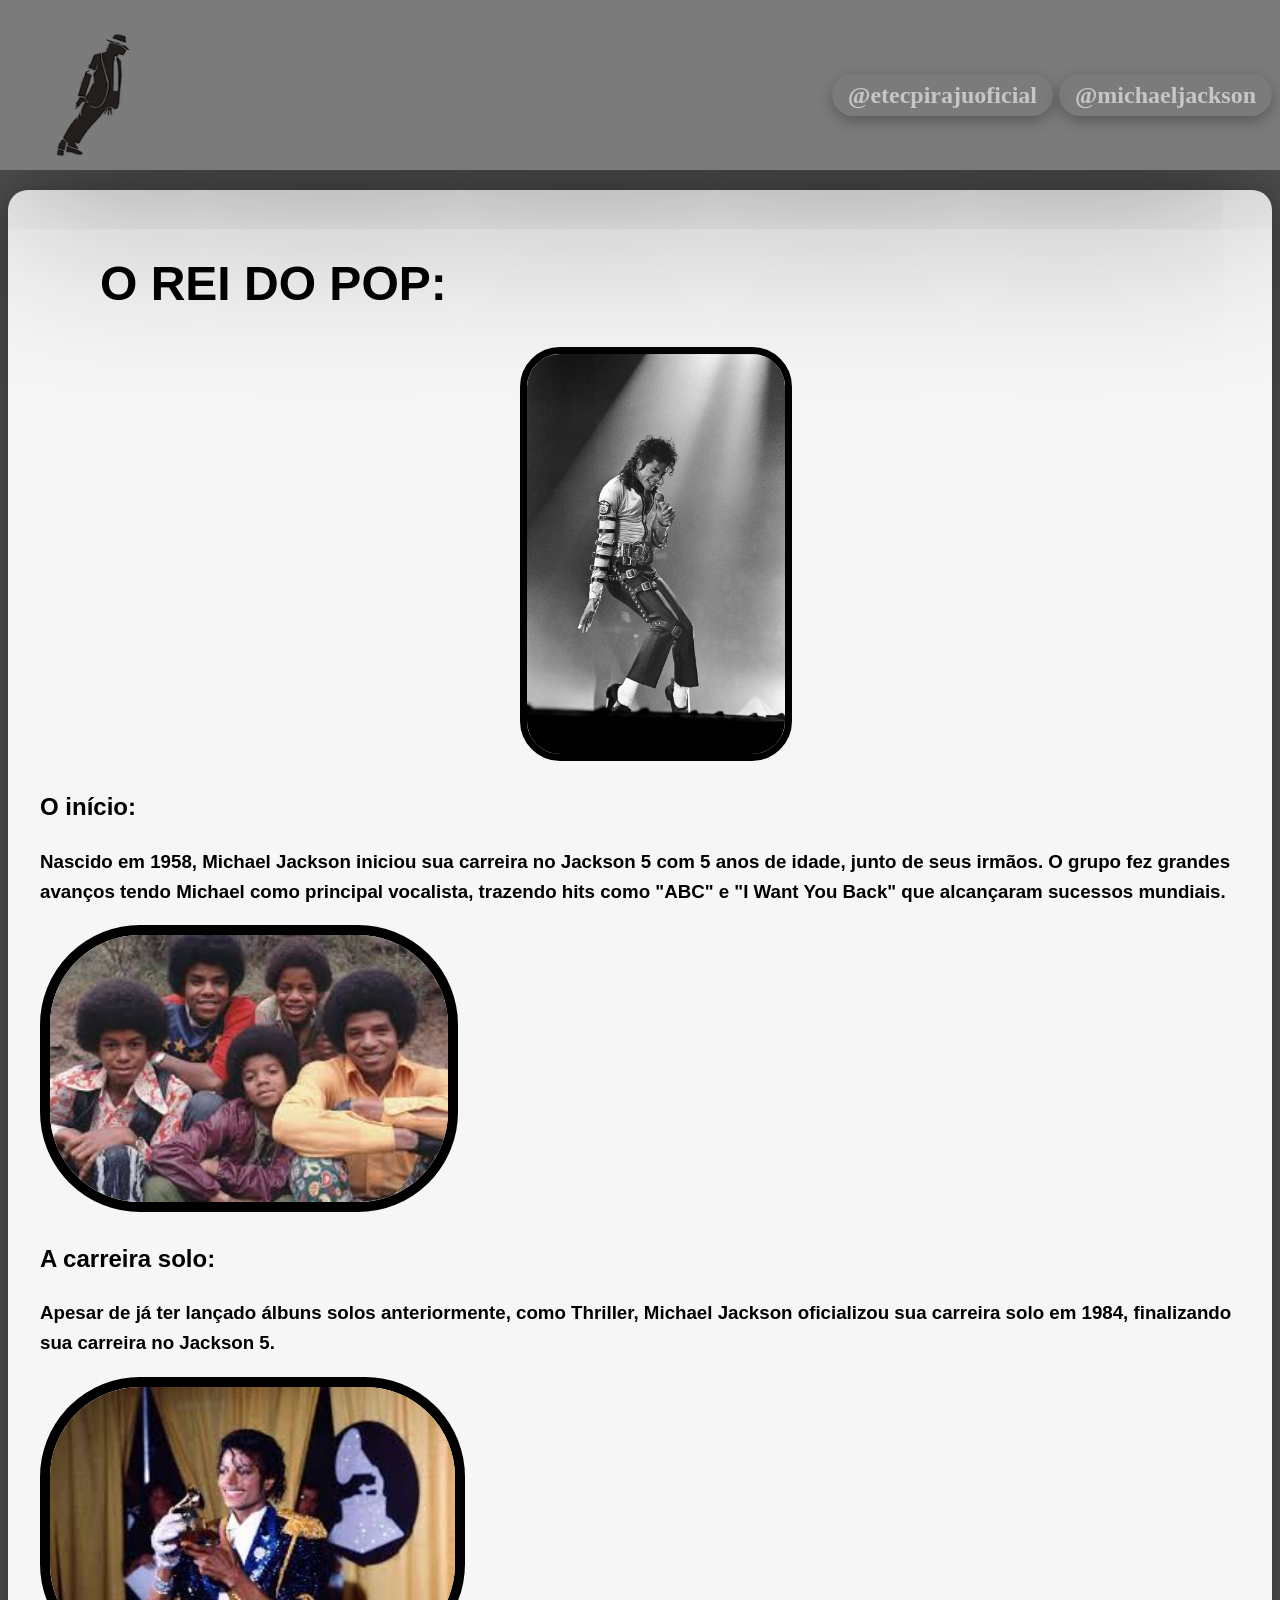
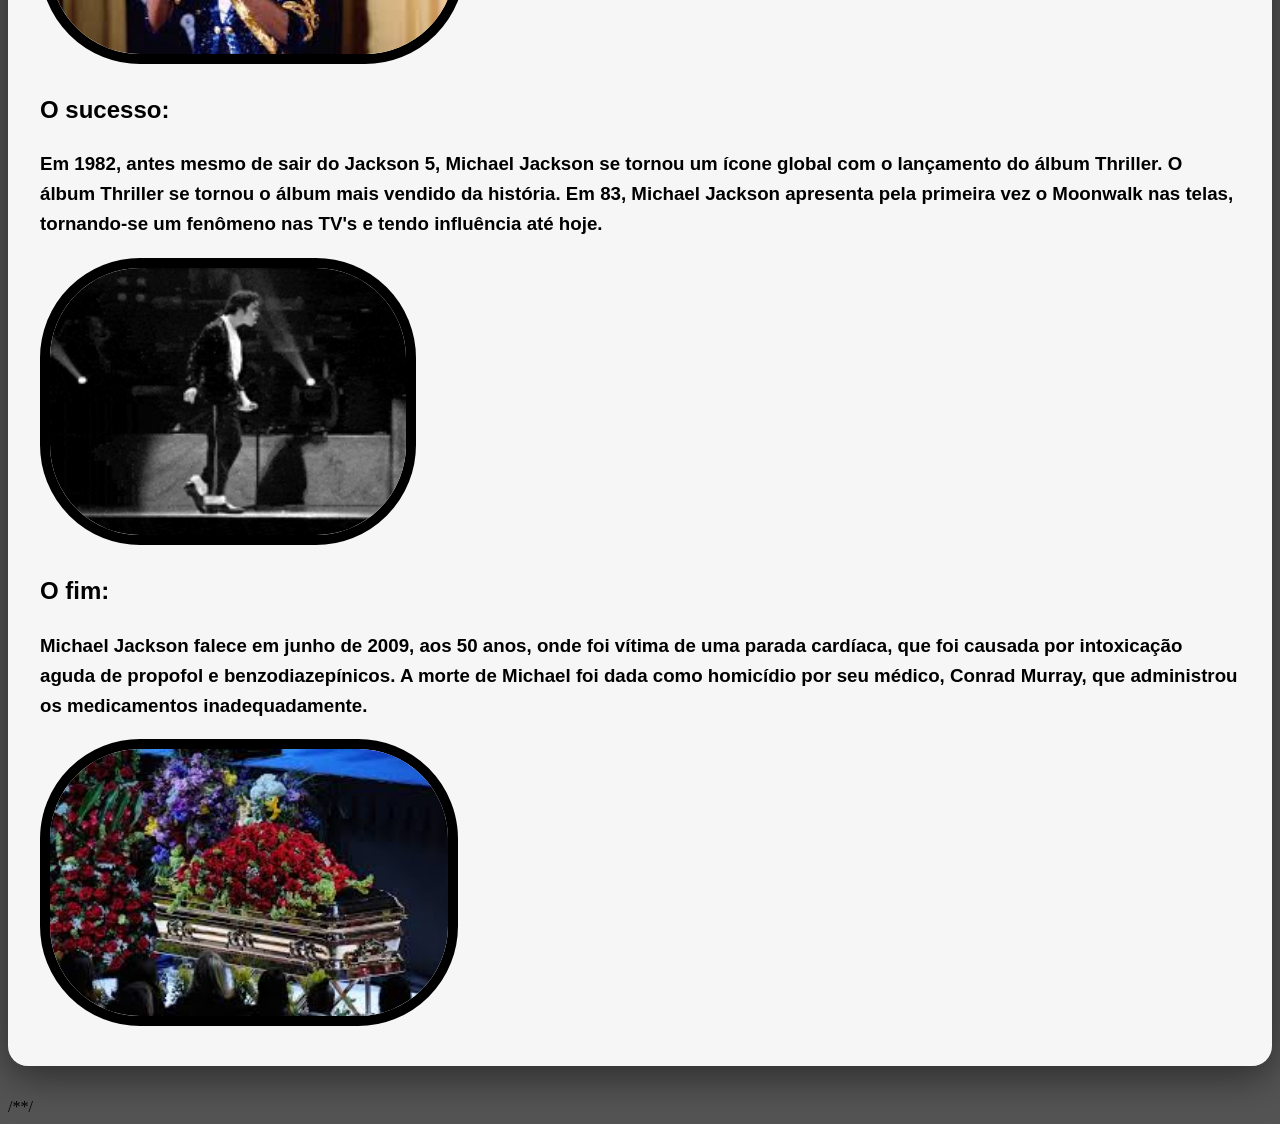
<file: index.html>
<!DOCTYPE html>
<html lang="pt-BR">
<head>
    <link rel="stylesheet" href="css/style.css">
    <meta charset="UTF-8">
    <meta name="viewport" content="width=device-width, initial-scale=1.0">
    <title>MichaelBLOG</title>

    
</head>
<body>

    <header>
    <img src="css/thelean.mj-removebg-preview.png" alt="">
    <h2>

    <nav>
    <a href="https://www.instagram.com/etecpirajuoficial/">@etecpirajuoficial</a> 
    <a href="https://www.instagram.com/michaeljackson/?hl=pt-br"> @michaeljackson</a>
</nav>
    </h2>
    </header>
    <main>
    
   <h1 class="titulo-menu">
    O REI DO POP:
    
   </h1>
    <img src="michael titulo.webp" class="img-pers" alt="" srcset="">

    <h2>
        O início:
    </h2>
    <h3>
        Nascido em 1958, Michael Jackson iniciou sua carreira no Jackson 5 com 5 anos de idade, junto de seus irmãos.
        O grupo fez grandes avanços tendo Michael como principal vocalista, trazendo hits como "ABC" e "I Want You Back" que alcançaram sucessos mundiais.
    </h3>
    <img src="jack5.jpg" alt="">
        <h2>
            A carreira solo:

        </h2>
        <h3>
            Apesar de já ter lançado álbuns solos anteriormente, como Thriller, Michael Jackson oficializou sua carreira solo em 1984, finalizando sua carreira no Jackson 5.
        </h3>
        <img src="mj84.jpg" alt="">
        <h2>
            O sucesso:
        </h2>
        <h3>
            Em 1982, antes mesmo de sair do Jackson 5, Michael Jackson se tornou um ícone global com o lançamento do álbum Thriller.
            O álbum Thriller se tornou o álbum mais vendido da história.
            Em 83, Michael Jackson apresenta pela primeira vez o Moonwalk nas telas, tornando-se um fenômeno nas TV's e tendo influência até hoje.
        </h3>
        <img src="css/moonwalk.gif" alt="">
        <h2>
            O fim:
        </h2>
        <h3>
            Michael Jackson falece em junho de 2009, aos 50 anos, onde foi vítima de uma parada cardíaca, que foi causada por intoxicação aguda de propofol e benzodiazepínicos.
            A morte de Michael foi dada como homicídio por seu médico, Conrad Murray, que administrou os medicamentos inadequadamente.
        </h3>
        <img src="mjc.jpg" alt="">
      </main>   

</body>

/**/
</html>
</file>
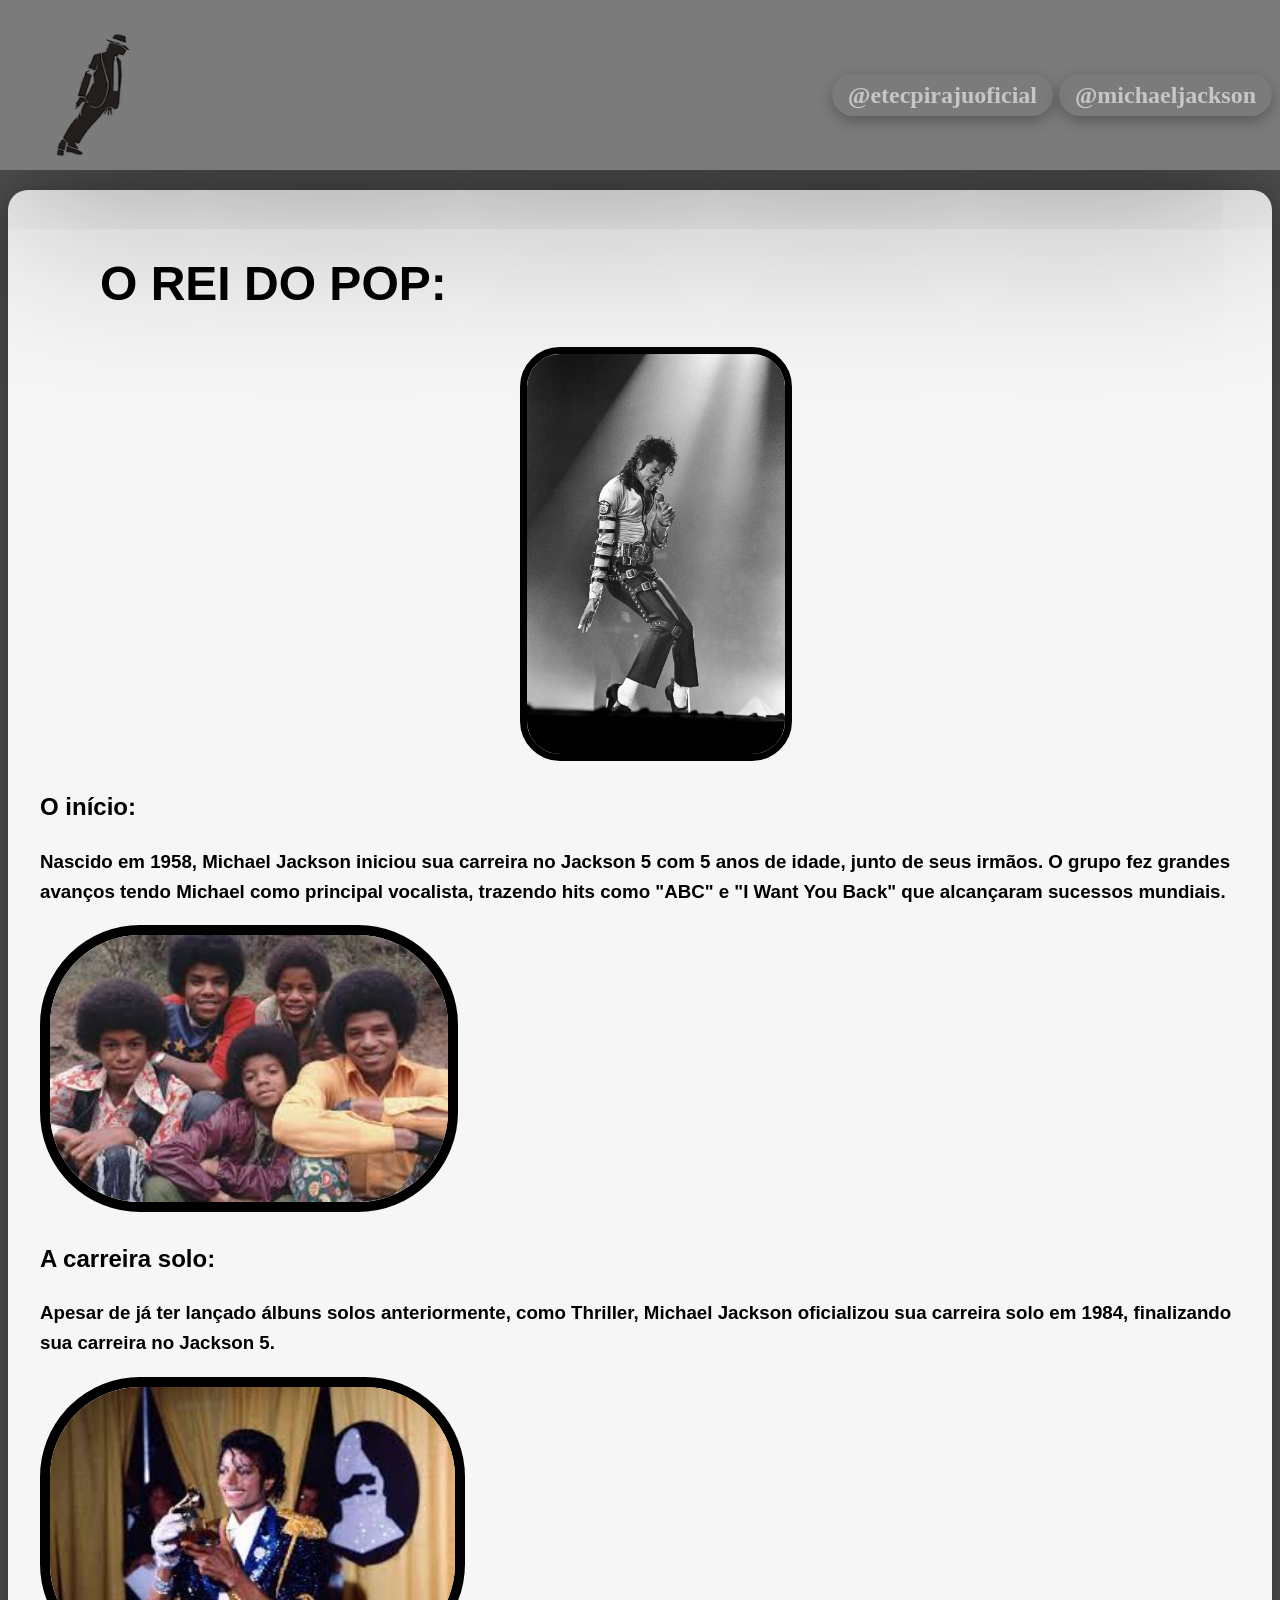
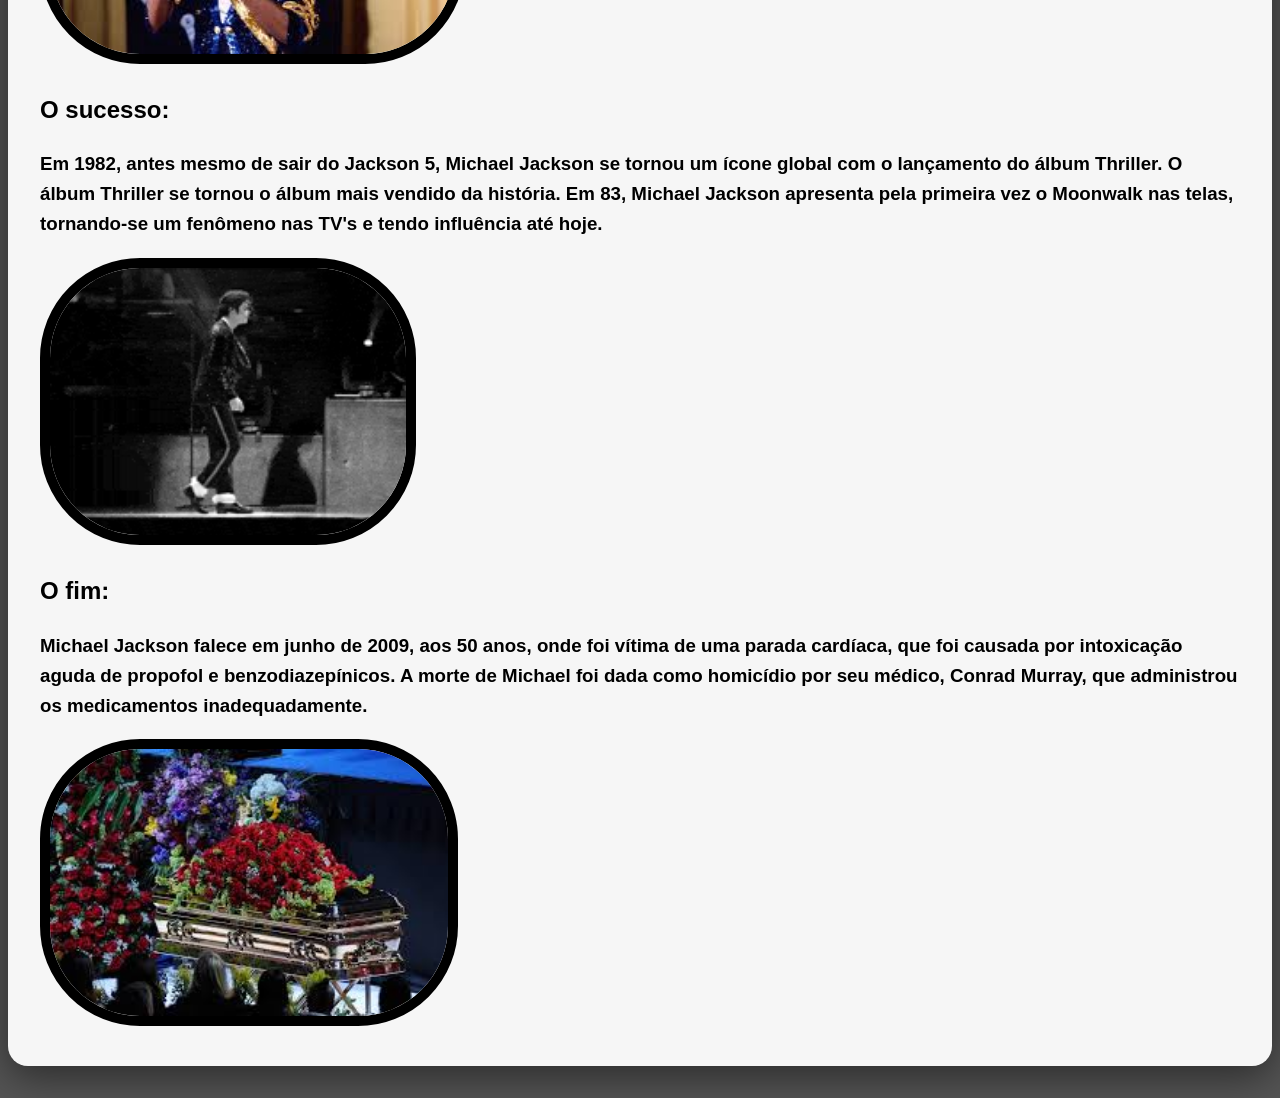
<file: index1.html>
<!DOCTYPE html>
<html lang="pt-BR">
<head>
    <link rel="stylesheet" href="css/style.css">
    <meta charset="UTF-8">
    <meta name="viewport" content="width=device-width, initial-scale=1.0">
    <title>MichaelBLOG</title>

    
</head>
<body>

    <header>
    <img src="css/thelean.mj-removebg-preview.png" alt="">
    <h2>

    <nav>
    <a href="https://www.instagram.com/etecpirajuoficial/">@etecpirajuoficial</a> 
    <a href="https://www.instagram.com/michaeljackson/?hl=pt-br"> @michaeljackson</a>
</nav>
    </h2>
    </header>
    <main>
    
   <h1 class="titulo-menu">
    O REI DO POP:
    
   </h1>
    <img src="michael titulo.webp" class="img-pers" alt="" srcset="">

    <h2>
        O início:
    </h2>
    <h3>
        Nascido em 1958, Michael Jackson iniciou sua carreira no Jackson 5 com 5 anos de idade, junto de seus irmãos.
        O grupo fez grandes avanços tendo Michael como principal vocalista, trazendo hits como "ABC" e "I Want You Back" que alcançaram sucessos mundiais.
    </h3>
    <img src="jack5.jpg" alt="">
        <h2>
            A carreira solo:

        </h2>
        <h3>
            Apesar de já ter lançado álbuns solos anteriormente, como Thriller, Michael Jackson oficializou sua carreira solo em 1984, finalizando sua carreira no Jackson 5.
        </h3>
        <img src="mj84.jpg" alt="">
        <h2>
            O sucesso:
        </h2>
        <h3>
            Em 1982, antes mesmo de sair do Jackson 5, Michael Jackson se tornou um ícone global com o lançamento do álbum Thriller.
            O álbum Thriller se tornou o álbum mais vendido da história.
            Em 83, Michael Jackson apresenta pela primeira vez o Moonwalk nas telas, tornando-se um fenômeno nas TV's e tendo influência até hoje.
        </h3>
        <img src="css/moonwalk.gif" alt="">
        <h2>
            O fim:
        </h2>
        <h3>
            Michael Jackson falece em junho de 2009, aos 50 anos, onde foi vítima de uma parada cardíaca, que foi causada por intoxicação aguda de propofol e benzodiazepínicos.
            A morte de Michael foi dada como homicídio por seu médico, Conrad Murray, que administrou os medicamentos inadequadamente.
        </h3>
        <img src="mjc.jpg" alt="">
      </main>   

</body>
</html>
</file>
<file: css/style.css>
header img{
    width: auto;
    height: 170px;
    transition: transform 0.3s ease;
    
    
}
header h2{
  align-content: center;

}
header {
    text-align: left;
    margin: -10px;
    padding: 10px;
    font-size: medium;
    background-color: gray;
    opacity: 0.90;
    z-index: 1000;

    display: flex;
    top: 0;
    flex-wrap: wrap;
    justify-content: space-between;
    position: sticky;
    box-shadow: 0 20px 200px rgba(0,0,0,0.5);
    width: auto;
    height: 150px;
  }
  body{
    word-wrap: break-word;
    background-color: rgb(84, 84, 84) ;

  }

  header img:hover{
    transform: rotateZ(20deg);
  }
    nav a{
      color: lightgray;
      box-shadow: 0 5px 15px rgba(0, 0, 0, 0.3);
      text-decoration: none;
      font-weight: 600;
      padding: 0.5rem 1rem; 
      border-radius: 25px; 
      transition: all 0.3s ease; 
      position: relative;
      width: auto;
      height: 100px;
    }
    nav a:hover{
      background-color: lightgray;
      color: black;
      transform: translateY(-2px);
       box-shadow: 0 5px 15px rgba(0, 0, 0, 0.3);
    }
    nav a::after{
      content: '';
      position: absolute; 
      bottom: 0;
      left: 50%;
      transform: translateX(-50%);
      width: 0;
      height: 2px;
      background-color: white;
      transition: width 0.3 ease;
    }
    nav a:hover:after{
    width: 80%;

}
  
  main img{
    border: 10px solid rgb(0, 0, 0);
    border-radius: 100px;
    width: auto;
    height: 267px;
  }
  body{
    font-family: Pacifico, cursive;
  }



  .img-pers{
    border: 7px solid rgb(0, 0, 0);
    border-radius: 40px;
    width: auto;
    height: 400px;
    margin-left: 40%; 
    margin-bottom: 0%;
    margin-right: auto; 
    margin-top: 2%;   
  }
  .titulo-menu{
    font-size: 3rem;
    margin-left: 5%; 
    margin-bottom: 0%;
    margin-right: auto; 
    margin-top: 2%;
  }


  main{
    max-width: 1200px; 
    margin: 2rem auto; 
  padding: 2rem; 
  background-color: rgba(255, 255, 255, 0.95);
  border-radius: 20px; 
  box-shadow: 0 10px 40px rgba(0, 0, 0, 0.5); 
  backdrop-filter: blur(10px); 
  animation: slideIn 0.5s ease-out; 
  font-family: 'Segoe UI', Tahoma, Geneva, Verdana, sans-serif;
  line-height: 1.6;
  color: black;
  }
</file>
